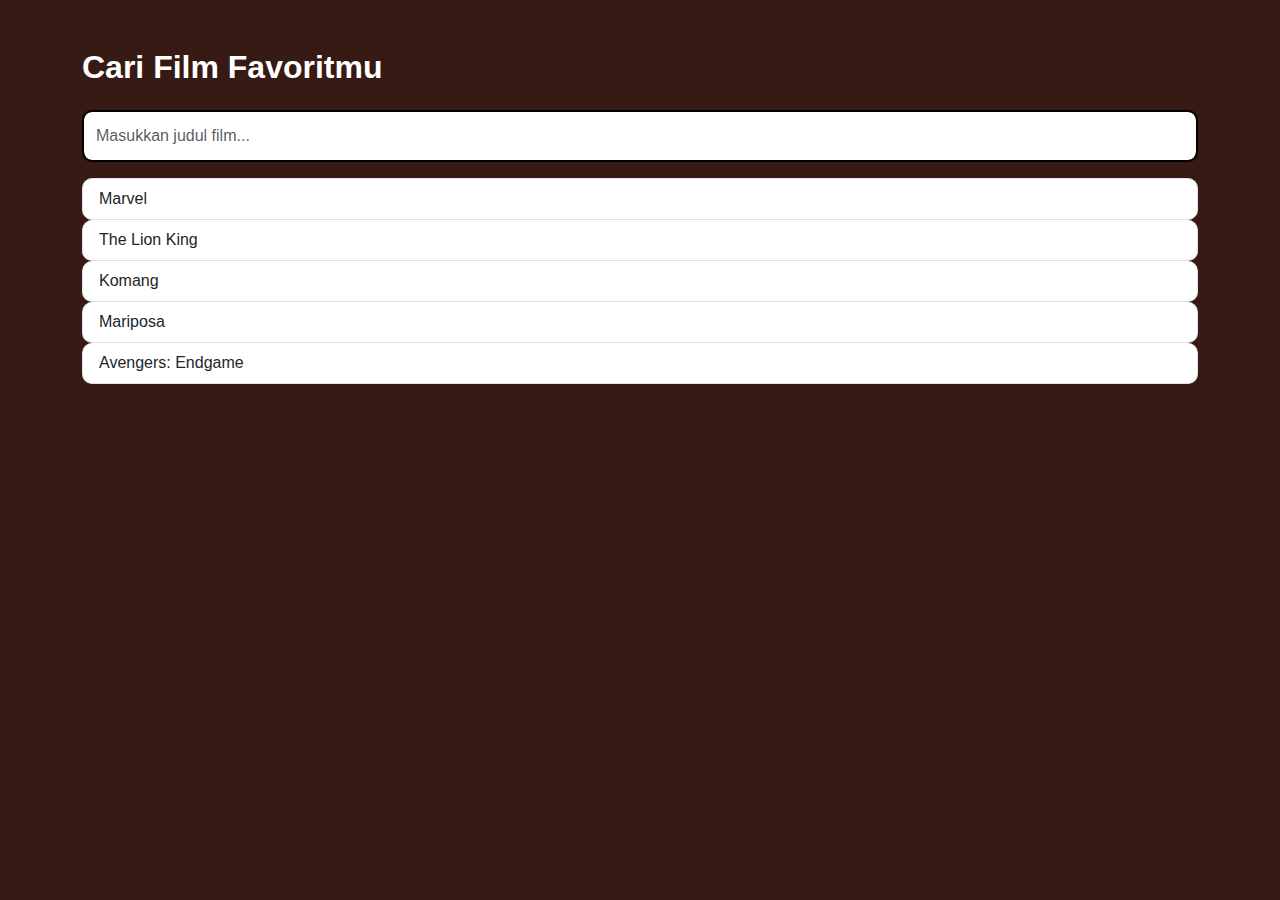
<file: about.html>
<html lang="en">
<head>
  <meta charset="UTF-8">
  <title>Search Film Favorit</title>
   <link rel="icon" type="image/x-icon" href="assets/Logo Rate Flix Id.jpg" />
  <link href="https://cdn.jsdelivr.net/npm/bootstrap@5.3.0/dist/css/bootstrap.min.css" rel="stylesheet">
</head>
<style>
    body {
        background-color: rgb(54, 26, 19); 
        font-family: 'Segoe UI', Tahoma, Geneva, Verdana, sans-serif;
    }

    h2 {
        color: rgb(255, 255, 255);
        font-weight: bold;
    }

    #searchInput {
        border-radius: 10px;
        border: 2px solid #000000;
        padding: 12px;
        transition: border-color 0.3s ease;
    }

    #searchInput:focus {
        border-color: blue;
        outline: none;
        box-shadow: 0 0 8px rgba(red, green, blue, alpha);
    }

    #filmlist li{
        border-radius: 10px;
        overflow: hidden;
    }

    #filmlist li{
        transition: background-color 0.3s;
        cursor: pointer;
    }

    #filmlist li:hover {
        background-color: #6c757d;
    }
</style>
<body>
  <div class="container mt-5">
    <h2 class="mb-4">Cari Film Favoritmu</h2>
    <input type="text" id="searchInput" class="form-control" placeholder="Masukkan judul film..." onkeyup="searchFilm()">
    <ul id="filmList" class="list-group mt-3">
      <li class="list-group-item">Marvel</li>
      <li class="list-group-item">The Lion King</li>
      <li class="list-group-item">Komang</li>
      <li class="list-group-item">Mariposa</li>
      <li class="list-group-item">Avengers: Endgame</li>
    </ul>
  </div>

  <script>
    function searchFilm() {
      const input = document.getElementById("searchInput").value.toLowerCase();
      const listItems = document.querySelectorAll("#filmList li");

      listItems.forEach(item => {
        const text = item.textContent.toLowerCase();
        item.style.display = text.includes(input) ? "block" : "none";
      });
    }
  </script>
</body>
</html>
</file>
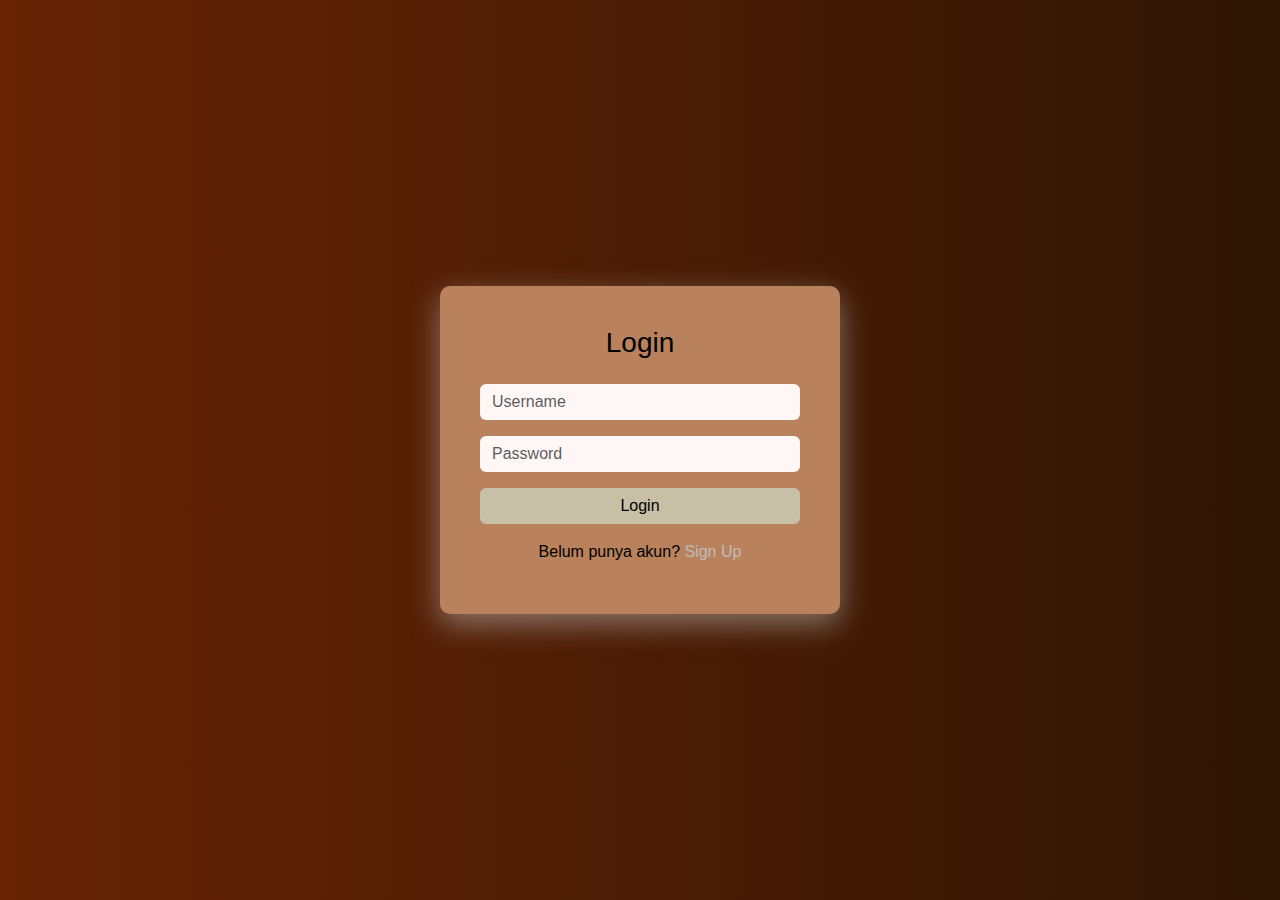
<file: login.html>
<!DOCTYPE html>
<html lang="en">
<head>
  <meta charset="UTF-8">
  <title>Login & Sign Up</title>
   <link rel="icon" type="image/x-icon" href="assets/Logo Rate Flix Id.jpg" />
  <link href="https://cdn.jsdelivr.net/npm/bootstrap@5.3.0/dist/css/bootstrap.min.css" rel="stylesheet">
  <style>
    body {
      background: linear-gradient(to right, #682405, #2e1504);
      color: #000000;
      font-family: Arial, sans-serif;
      height: 100vh;
      display: flex;
      justify-content: center;
      align-items: center;
    }

    .box {
      background: #b9815c;
      padding: 40px;
      border-radius: 10px;
      width: 100%;
      max-width: 400px;
      box-shadow: 0 10px 30px rgba(206, 203, 203, 0.5);
    }

    .form-control {
      background-color: #fff6f6;
      border: none;
      color: #4d4d4d;
    }

    .form-control:focus {
      background-color: #9c9c9c;
    }

    .btn-yellow {
      background-color: #c7bfa6;
      border: none;
      color: #000;
    }

    .btn-yellow:hover {
      background-color: #6d6d6d;
    }

    .toggle-link {
      color: #bebdba;
      cursor: pointer;
    }

    .message {
      font-size: 0.9rem;
      margin-top: 10px;
    }
  </style>
</head>
<body>
  <div class="box">
    <h3 class="text-center mb-4" id="formTitle">Login</h3>

    <!-- Form Login & Sign Up -->
    <div id="form">
      <div class="mb-3">
        <input type="text" id="username" class="form-control" placeholder="Username">
      </div>
      <div class="mb-3">
        <input type="password" id="password" class="form-control" placeholder="Password">
      </div>
      <div class="d-grid">
        <button class="btn btn-yellow" onclick="handleSubmit()" id="submitBtn">Login</button>
      </div>
      <div class="text-center mt-3">
        <span id="toggleText">Belum punya akun? </span>
        <span class="toggle-link" onclick="toggleForm()">Sign Up</span>
      </div>
      <div class="text-center message" id="message"></div>
    </div>
  </div>

  <script>
    let isLogin = true;

    function toggleForm() {
      isLogin = !isLogin;
      document.getElementById("formTitle").textContent = isLogin ? "Login" : "Sign Up";
      document.getElementById("submitBtn").textContent = isLogin ? "Login" : "Sign Up";
      document.getElementById("toggleText").textContent = isLogin ? "Belum punya akun? " : "Sudah punya akun? ";
      document.querySelector(".toggle-link").textContent = isLogin ? "Sign Up" : "Login";
      document.getElementById("message").textContent = "";
    }

    function handleSubmit() {
      const username = document.getElementById("username").value.trim();
      const password = document.getElementById("password").value.trim();
      const message = document.getElementById("message");

      if (username === "" || password === "") {
        message.style.color = "tomato";
        message.textContent = "Mohon isi semua kolom.";
        return;
      }

      const users = JSON.parse(localStorage.getItem("users")) || {};

      if (isLogin) {
        // LOGIN
        if (users[username] && users[username] === password) {
          message.style.color = "lightgreen";
          message.textContent = "Login berhasil!";
          setTimeout(() => {
            window.location.href = "home.html"; // Ganti sesuai halaman tujuan
          }, 1000);
        } else {
          message.style.color = "tomato";
          message.textContent = "Username atau password salah!";
        }
      } else {
        // SIGN UP
        if (users[username]) {
          message.style.color = "tomato";
          message.textContent = "Username sudah digunakan!";
        } else {
          users[username] = password;
          localStorage.setItem("users", JSON.stringify(users));
          message.style.color = "lightgreen";
          message.textContent = "Sign up berhasil! Silakan login.";
          toggleForm();
        }
      }
    }
  </script>
</body>
</html>
</file>
